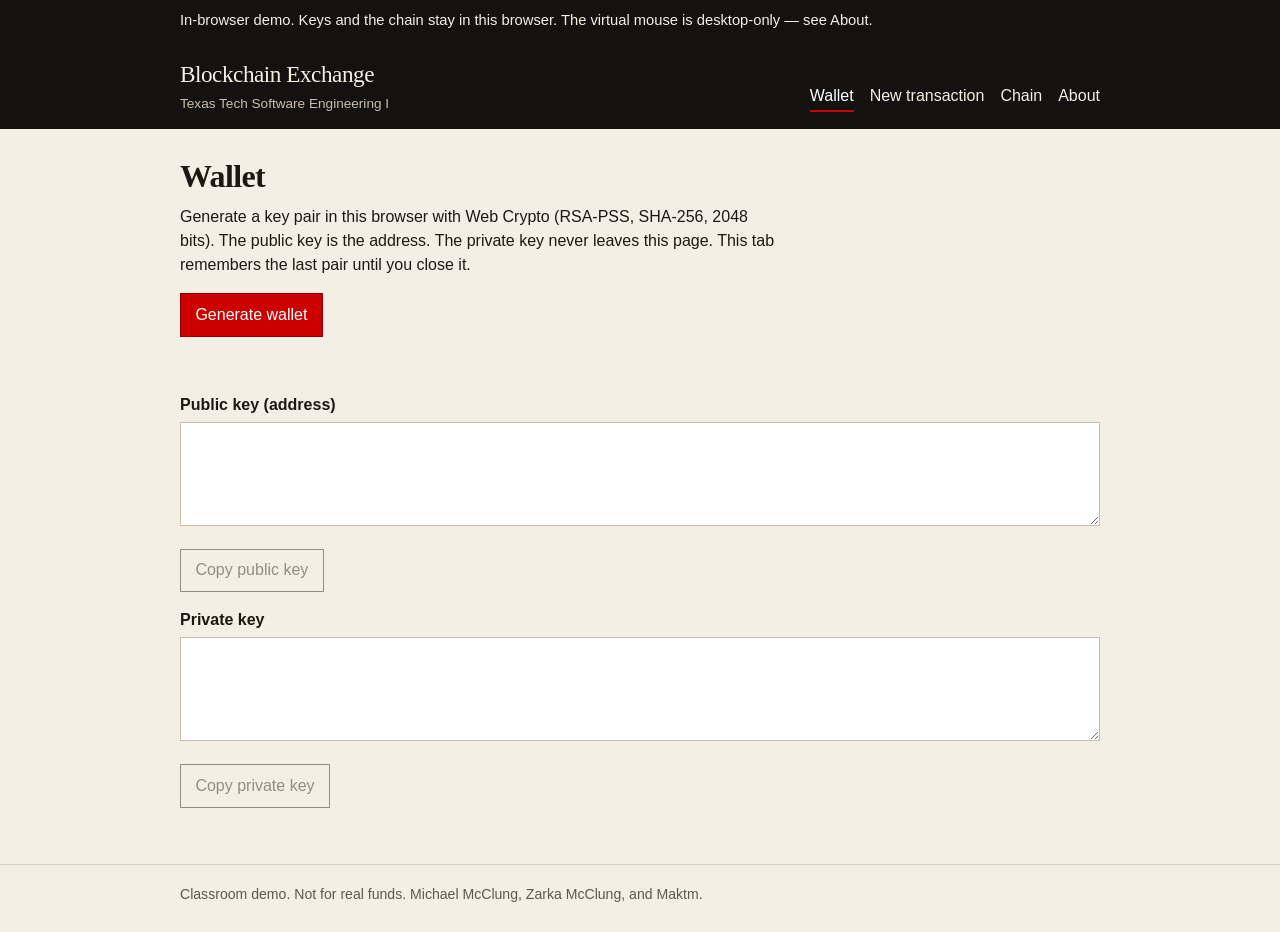
<file: demo/index.html>
<!DOCTYPE html>
<html lang="en">
<head>
  <meta charset="utf-8">
  <meta name="viewport" content="width=device-width, initial-scale=1">
  <title>Blockchain Exchange demo</title>
  <meta name="description" content="In-browser demo of a Texas Tech Software Engineering I blockchain exchange. Wallet, transactions, and mining run locally in this page.">
  <link rel="icon" href="favicon.svg" type="image/svg+xml">
  <link rel="stylesheet" href="styles.css">
</head>
<body>
  <a class="skip" href="#content">Skip to content</a>
  <div class="banner">
    <div class="wrap">In-browser demo. Keys and the chain stay in this browser. The virtual mouse is desktop-only — see About.</div>
  </div>
  <header class="site-header">
    <div class="wrap header-inner">
      <div>
        <p class="brand"><a href="#wallet">Blockchain Exchange</a></p>
        <p class="tagline">Texas Tech Software Engineering I</p>
      </div>
      <nav aria-label="Primary">
        <a href="#wallet" data-panel="wallet">Wallet</a>
        <a href="#transaction" data-panel="transaction">New transaction</a>
        <a href="#chain" data-panel="chain">Chain</a>
        <a href="#about" data-panel="about">About</a>
      </nav>
    </div>
  </header>
  <main id="content" class="wrap">
    <noscript><p>This demo needs JavaScript to generate keys and mine blocks.</p></noscript>

    <section id="panel-wallet" class="panel active" data-panel="wallet">
      <h1>Wallet</h1>
      <p class="lede">Generate a key pair in this browser with Web Crypto (RSA-PSS, SHA-256, 2048 bits). The public key is the address. The private key never leaves this page. This tab remembers the last pair until you close it.</p>
      <p><button type="button" id="generate">Generate wallet</button></p>
      <p id="wallet-status" class="status" role="status"></p>
      <div class="field">
        <label for="public_key">Public key (address)</label>
        <textarea id="public_key" readonly spellcheck="false"></textarea>
      </div>
      <p><button type="button" id="copy-public" class="secondary" disabled>Copy public key</button></p>
      <div class="field">
        <label for="private_key">Private key</label>
        <textarea id="private_key" readonly spellcheck="false"></textarea>
      </div>
      <p><button type="button" id="copy-private" class="secondary" disabled>Copy private key</button></p>
    </section>

    <section id="panel-transaction" class="panel" data-panel="transaction" hidden>
      <h1>New transaction</h1>
      <p class="lede">Queue a stock transfer. The page signs it here, checks the signature, and holds it until you mine a block. Nothing is sent to a server.</p>
      <p><button type="button" id="fill-wallet" class="secondary">Fill sender from this browser</button></p>
      <form id="transaction-form">
        <div class="field">
          <label for="sender_address">Sender address</label>
          <textarea id="sender_address" name="sender_address" spellcheck="false" required></textarea>
        </div>
        <div class="field">
          <label for="sender_private_key">Sender private key</label>
          <textarea id="sender_private_key" name="sender_private_key" spellcheck="false" required></textarea>
        </div>
        <div class="field">
          <label for="recipient_address">Recipient address</label>
          <textarea id="recipient_address" name="recipient_address" spellcheck="false" required></textarea>
        </div>
        <div class="split">
          <div class="field">
            <label for="stock">Stock</label>
            <input id="stock" name="stock" type="text" maxlength="16" autocomplete="off" required>
          </div>
          <div class="field">
            <label for="quantity">Quantity</label>
            <input id="quantity" name="quantity" type="number" min="1" step="1" required>
          </div>
        </div>
        <p><button type="submit" id="submit-transaction">Submit transaction</button></p>
      </form>
      <p id="tx-status" class="status" role="status"></p>
    </section>

    <section id="panel-chain" class="panel" data-panel="chain" hidden>
      <h1>Chain</h1>
      <p class="lede">Mining searches for a nonce so the block’s SHA-256 hash starts with <span class="mono">00</span>. That is a classroom proof of work. The chain is saved in this browser’s localStorage.</p>
      <p id="chain-meta" class="meta"></p>
      <section class="card" aria-labelledby="pending-heading">
        <h2 id="pending-heading">Pending</h2>
        <div id="pending"></div>
        <p><button type="button" id="mine" disabled>Mine block</button></p>
      </section>
      <p id="chain-status" class="status" role="status"></p>
      <section aria-labelledby="blocks-heading">
        <h2 id="blocks-heading">Blocks</h2>
        <div id="blocks"></div>
      </section>
      <p><button type="button" id="reset-chain" class="secondary">Reset demo chain</button></p>
    </section>

    <section id="panel-about" class="panel" data-panel="about" hidden>
      <h1>About this demo</h1>
      <p class="lede">This page is a browser version of the blockchain exchange from a Texas Tech Software Engineering I team project (about 2019–2020). It is not the Flask process. Signing uses the Web Crypto API. The chain stays in this browser. It does not connect to a market, and it is not for real funds.</p>
      <p>The Python app you can run locally lives in the same repository and implements the same steps: create a wallet, submit a transfer, mine a block, and read the chain. The two chains are separate.</p>
      <h2>Virtual mouse</h2>
      <p>The other half of the original project is a desktop program. It is not in this page because it needs a webcam and it moves the real mouse pointer.</p>
      <ul class="about-list">
        <li>It finds a face with dlib’s 68-point landmark model and reads the webcam.</li>
        <li>Holding the mouth open toggles pointer control. The nose is compared with an anchor point to move the cursor.</li>
        <li>Holding one eye closed clicks the left or right button. The camera image is mirrored, and the program swaps the eye landmarks so the wink matches that mirrored view.</li>
        <li>Holding both eyes closed toggles scroll mode. Esc quits.</li>
        <li>If the model file or the webcam is missing, the program exits and explains what to do. The model is downloaded from the dlib project and is not stored in the git repository.</li>
      </ul>
      <p>Screenshots below are the Flask app running locally.</p>
      <div class="shots">
        <figure>
          <img src="screenshots/wallet.png" alt="Wallet page after generating a demonstration key pair">
          <figcaption>Wallet page.</figcaption>
        </figure>
        <figure>
          <img src="screenshots/transaction.png" alt="New transaction form">
          <figcaption>New transaction.</figcaption>
        </figure>
        <figure>
          <img src="screenshots/chain.png" alt="Chain page with a mined block listing a stock transfer">
          <figcaption>Chain page after mining.</figcaption>
        </figure>
      </div>
      <h2>Credits</h2>
      <ul class="about-list">
        <li>Michael McClung — project and the original Tkinter launcher.</li>
        <li>Zarka McClung — virtual mouse (<code>face-control.py</code>, <code>utils.py</code>).</li>
        <li>Maktm (Michael Kiros) — 2019 Flask exchange, included with Michael McClung’s approval.</li>
      </ul>
      <p>
        <a href="https://github.com/michael-mcclung/blockchain-exchange">This repository</a><br>
        <a href="https://github.com/michael-mcclung/Blockchain-Virtual-Mouse">Original launcher and virtual mouse</a><br>
        <a href="https://github.com/Maktm/blockchain-exchange">Original exchange</a><br>
        <a href="https://dlib.net/files/shape_predictor_68_face_landmarks.dat.bz2">dlib landmark model</a>
      </p>
    </section>
  </main>
  <footer class="site-footer">
    <div class="wrap">
      <p>Classroom demo. Not for real funds. Michael McClung, Zarka McClung, and Maktm.</p>
    </div>
  </footer>
  <script src="exchange.js"></script>
</body>
</html>
</file>
<file: demo/styles.css>
:root {
  --paper: #f3efe4;
  --ink: #1c1915;
  --muted: #5e584e;
  --line: #d9d0be;
  --card: #fffdf8;
  --scarlet: #cc0000;
  --scarlet-dark: #8e0000;
  --ok: #1b5e32;
  --warn: #8a3b12;
  --header: #141210;
  --serif: Georgia, "Iowan Old Style", "Palatino Linotype", Palatino, serif;
  --sans: "Segoe UI", "Helvetica Neue", Helvetica, Arial, sans-serif;
  --mono: ui-monospace, "SFMono-Regular", Menlo, Consolas, monospace;
}

* { box-sizing: border-box; }

body {
  margin: 0;
  background: var(--paper);
  color: var(--ink);
  font-family: var(--sans);
  font-size: 1rem;
  line-height: 1.5;
}

.skip {
  position: absolute;
  left: 0.5rem;
  top: -3rem;
  background: white;
  color: black;
  padding: 0.4rem 0.6rem;
}

.skip:focus { top: 0.5rem; }

.wrap {
  width: min(920px, calc(100% - 2rem));
  margin: 0 auto;
}

.site-header {
  background: var(--header);
  color: #f3efe4;
}

.header-inner {
  display: flex;
  justify-content: space-between;
  align-items: flex-end;
  gap: 1.5rem;
  padding: 1.1rem 0 0.95rem;
}

.brand {
  margin: 0;
  font-family: var(--serif);
  font-size: 1.45rem;
  letter-spacing: -0.02em;
}

.brand a,
.site-header nav a {
  color: inherit;
  text-decoration: none;
}

.tagline {
  margin: 0.1rem 0 0;
  color: #c8bfae;
  font-size: 0.85rem;
}

.site-header nav {
  display: flex;
  gap: 1rem;
  padding-bottom: 0.15rem;
}

.site-header nav a {
  padding-bottom: 0.2rem;
}

.site-header nav a[aria-current="page"] {
  box-shadow: inset 0 -2px 0 var(--scarlet);
  color: white;
}

main { padding: 1.75rem 0 2.5rem; }
main a { color: var(--scarlet-dark); }

h1, h2, h3 {
  font-family: var(--serif);
  font-weight: 600;
  letter-spacing: -0.02em;
  line-height: 1.2;
}

h1 { margin: 0 0 0.6rem; font-size: 2rem; }
h2 { margin: 0 0 0.75rem; font-size: 1.25rem; }

.lede { margin-top: 0; max-width: 68ch; }
.meta { color: var(--muted); margin-top: 0; }

.card {
  background: var(--card);
  border: 1px solid var(--line);
  padding: 1rem 1.1rem 0.4rem;
  margin: 0 0 1rem;
}

.block {
  background: var(--card);
  border: 1px solid var(--line);
  border-left: 4px solid var(--scarlet);
  padding: 0.9rem 1rem 1rem;
  margin: 0 0 0.85rem;
}

.block header {
  display: flex;
  justify-content: space-between;
  gap: 1rem;
  align-items: baseline;
}

.block h3 { margin: 0; }

.when { color: var(--muted); font-size: 0.85rem; }

.hash-label {
  margin: 0.7rem 0 0;
  color: var(--muted);
  font-size: 0.75rem;
  letter-spacing: 0.04em;
  text-transform: uppercase;
}

.hash {
  font-family: var(--mono);
  font-size: 0.78rem;
  overflow-wrap: anywhere;
  margin: 0.15rem 0 0;
}

.field { margin: 0 0 1rem; }

.split {
  display: grid;
  grid-template-columns: 2fr 1fr;
  gap: 1rem;
}

label {
  display: block;
  font-weight: 650;
  margin-bottom: 0.3rem;
}

textarea,
input[type="text"],
input[type="number"] {
  width: 100%;
  border: 1px solid #c9bfab;
  background: white;
  color: var(--ink);
  font: inherit;
  padding: 0.55rem 0.65rem;
}

textarea {
  font-family: var(--mono);
  font-size: 0.78rem;
  min-height: 6.5rem;
  resize: vertical;
}

button {
  appearance: none;
  background: var(--scarlet);
  color: white;
  border: 1px solid var(--scarlet-dark);
  font: inherit;
  padding: 0.55rem 0.9rem;
  cursor: pointer;
}

button.secondary {
  background: transparent;
  color: var(--ink);
  border-color: #1c1915;
}

button:disabled {
  opacity: 0.45;
  cursor: not-allowed;
}

button:focus-visible,
a:focus-visible,
textarea:focus-visible,
input:focus-visible {
  outline: 2px solid var(--ink);
  outline-offset: 2px;
}

.status { min-height: 1.5rem; }
.status.ok { color: var(--ok); }
.status.error { color: var(--warn); }

table {
  width: 100%;
  border-collapse: collapse;
}

th, td {
  text-align: left;
  padding: 0.4rem 0.45rem;
  border-bottom: 1px solid var(--line);
  vertical-align: top;
}

th {
  font-size: 0.72rem;
  letter-spacing: 0.04em;
  text-transform: uppercase;
  color: var(--muted);
  font-weight: 650;
}

td.mono, .mono {
  font-family: var(--mono);
  font-size: 0.78rem;
  overflow-wrap: anywhere;
}

.empty { color: var(--muted); margin-top: 0; }

.site-footer {
  border-top: 1px solid var(--line);
  color: var(--muted);
  font-size: 0.88rem;
  padding: 1rem 0 1.5rem;
}

.site-footer p { margin: 0.2rem 0; }

.banner {
  background: #141210;
  color: #f3efe4;
  padding: 0.55rem 0;
  font-size: 0.92rem;
}

.banner a { color: white; }

.about-list { padding-left: 1.15rem; }
.about-list li { margin: 0.35rem 0; }

.shots {
  display: grid;
  gap: 0.75rem;
}

.shots img {
  width: 100%;
  border: 1px solid var(--line);
  background: white;
}

figure { margin: 0; }
figcaption { color: var(--muted); font-size: 0.85rem; margin-top: 0.35rem; }
code { font-family: var(--mono); font-size: 0.9em; }

@media (max-width: 640px) {
  .header-inner {
    flex-direction: column;
    align-items: flex-start;
    gap: 0.7rem;
  }

  .split { grid-template-columns: 1fr; }

  h1 { font-size: 1.7rem; }

  .block header { flex-direction: column; gap: 0.15rem; }
}
</file>
